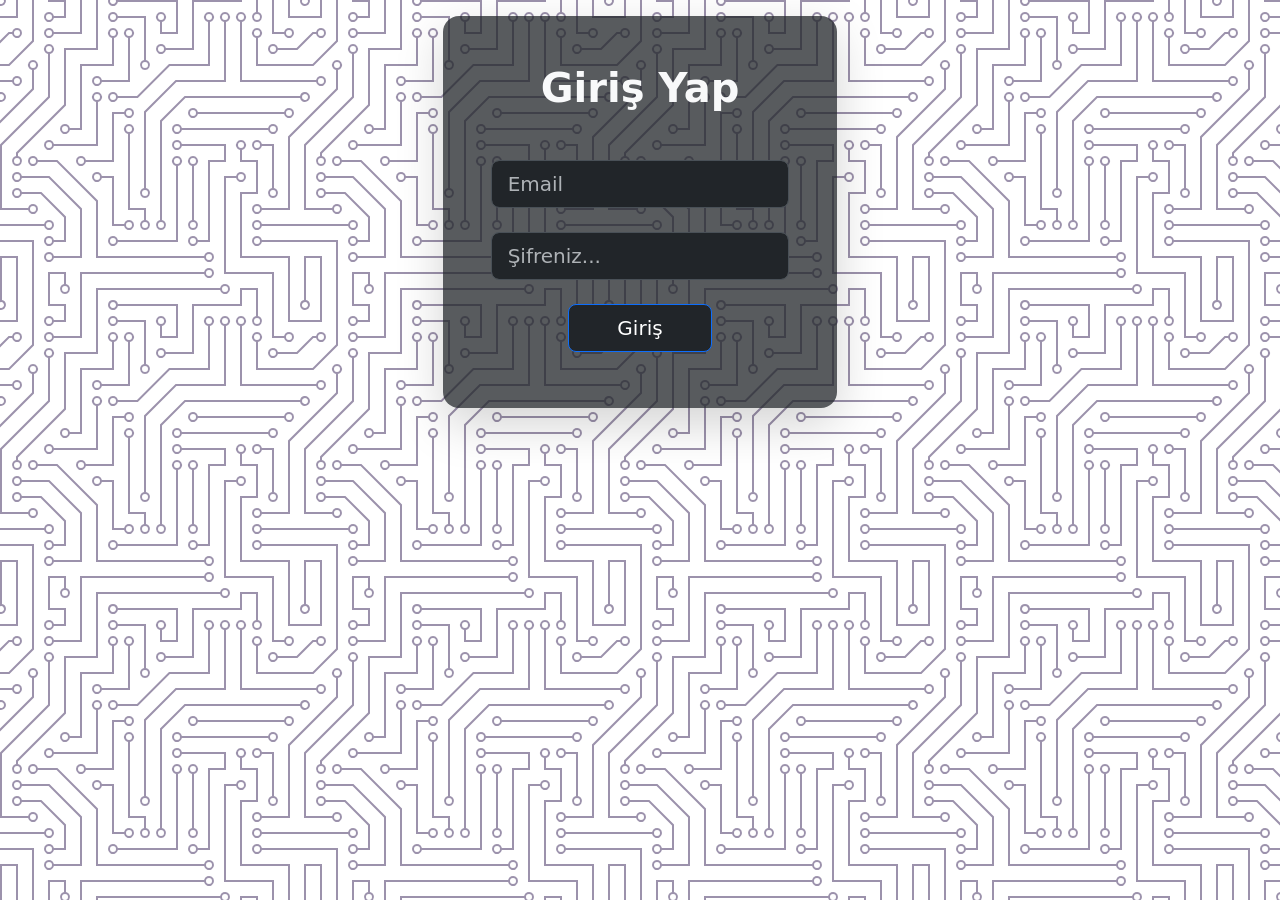
<file: index.html>
<!DOCTYPE html>
    <html lang="tr" data-bs-theme="dark">
    <head>
        <meta charset="UTF-8">
        <meta name="viewport" content="width=device-width, initial-scale=1.0">
        <title>Giriş</title>  
        <link href="https://cdn.jsdelivr.net/npm/bootstrap@5.3.2/dist/css/bootstrap.min.css" rel="stylesheet">
        <link rel="stylesheet" href="css/index.css">
    </head>
    <body>
    <div class="col-lg-4 mx-auto container-fluid px-3 pt-3">
        <div class="align-items-center bg-dark bg-opacity-75 p-4 p-md-5 rounded-4 shadow-lg">
            <div class="text-center text-md-start text-light">
                <h3 class="text-center fw-bold fs-1 mb-5">Giriş Yap</h3>
                <form novalidate action="login.php" method="post" onsubmit="formuDenetle(event)">
                    <div class="row text-center text-md-start text-light">
                        <div class="col-md-12"><input type="email" id="giris" name="giris" class="form-control form-control-lg mb-4" placeholder="Email"></div>
                        <div class="col-md-12"><input type="password" id="sifre-giris" name="sifre-giris" class="form-control form-control-lg mb-4" placeholder="Şifreniz..."></div>
                        <div class="col-12 d-flex justify-content-center">
                            <button type="submit" class="btn btn-primary btn-lg bg-dark w-md-auto px-5 mb-2">Giriş</button>
                        </div>

                        <div id="uyari-kutusu1"></div>
                        <div id="uyari-kutusu2"></div>
                        
                    </div>
                </form>
                
                
            </div>
        </div>
    </div>

    <script src="js/giris-dogrulama.js"></script>

    </body>
</html>
</file>
<file: css/index.css>
body {
background-color: #ffffff;
background-image: url("data:image/svg+xml,%3Csvg xmlns='http://www.w3.org/2000/svg' viewBox='0 0 304 304' width='304' height='304'%3E%3Cpath fill='%239C92AC' fill-opacity='1' d='M44.1 224a5 5 0 1 1 0 2H0v-2h44.1zm160 48a5 5 0 1 1 0 2H82v-2h122.1zm57.8-46a5 5 0 1 1 0-2H304v2h-42.1zm0 16a5 5 0 1 1 0-2H304v2h-42.1zm6.2-114a5 5 0 1 1 0 2h-86.2a5 5 0 1 1 0-2h86.2zm-256-48a5 5 0 1 1 0 2H0v-2h12.1zm185.8 34a5 5 0 1 1 0-2h86.2a5 5 0 1 1 0 2h-86.2zM258 12.1a5 5 0 1 1-2 0V0h2v12.1zm-64 208a5 5 0 1 1-2 0v-54.2a5 5 0 1 1 2 0v54.2zm48-198.2V80h62v2h-64V21.9a5 5 0 1 1 2 0zm16 16V64h46v2h-48V37.9a5 5 0 1 1 2 0zm-128 96V208h16v12.1a5 5 0 1 1-2 0V210h-16v-76.1a5 5 0 1 1 2 0zm-5.9-21.9a5 5 0 1 1 0 2H114v48H85.9a5 5 0 1 1 0-2H112v-48h12.1zm-6.2 130a5 5 0 1 1 0-2H176v-74.1a5 5 0 1 1 2 0V242h-60.1zm-16-64a5 5 0 1 1 0-2H114v48h10.1a5 5 0 1 1 0 2H112v-48h-10.1zM66 284.1a5 5 0 1 1-2 0V274H50v30h-2v-32h18v12.1zM236.1 176a5 5 0 1 1 0 2H226v94h48v32h-2v-30h-48v-98h12.1zm25.8-30a5 5 0 1 1 0-2H274v44.1a5 5 0 1 1-2 0V146h-10.1zm-64 96a5 5 0 1 1 0-2H208v-80h16v-14h-42.1a5 5 0 1 1 0-2H226v18h-16v80h-12.1zm86.2-210a5 5 0 1 1 0 2H272V0h2v32h10.1zM98 101.9V146H53.9a5 5 0 1 1 0-2H96v-42.1a5 5 0 1 1 2 0zM53.9 34a5 5 0 1 1 0-2H80V0h2v34H53.9zm60.1 3.9V66H82v64H69.9a5 5 0 1 1 0-2H80V64h32V37.9a5 5 0 1 1 2 0zM101.9 82a5 5 0 1 1 0-2H128V37.9a5 5 0 1 1 2 0V82h-28.1zm16-64a5 5 0 1 1 0-2H146v44.1a5 5 0 1 1-2 0V18h-26.1zm102.2 270a5 5 0 1 1 0 2H98v14h-2v-16h124.1zM242 149.9V160h16v34h-16v62h48v48h-2v-46h-48v-66h16v-30h-16v-12.1a5 5 0 1 1 2 0zM53.9 18a5 5 0 1 1 0-2H64V2H48V0h18v18H53.9zm112 32a5 5 0 1 1 0-2H192V0h50v2h-48v48h-28.1zm-48-48a5 5 0 0 1-9.8-2h2.07a3 3 0 1 0 5.66 0H178v34h-18V21.9a5 5 0 1 1 2 0V32h14V2h-58.1zm0 96a5 5 0 1 1 0-2H137l32-32h39V21.9a5 5 0 1 1 2 0V66h-40.17l-32 32H117.9zm28.1 90.1a5 5 0 1 1-2 0v-76.51L175.59 80H224V21.9a5 5 0 1 1 2 0V82h-49.59L146 112.41v75.69zm16 32a5 5 0 1 1-2 0v-99.51L184.59 96H300.1a5 5 0 0 1 3.9-3.9v2.07a3 3 0 0 0 0 5.66v2.07a5 5 0 0 1-3.9-3.9H185.41L162 121.41v98.69zm-144-64a5 5 0 1 1-2 0v-3.51l48-48V48h32V0h2v50H66v55.41l-48 48v2.69zM50 53.9v43.51l-48 48V208h26.1a5 5 0 1 1 0 2H0v-65.41l48-48V53.9a5 5 0 1 1 2 0zm-16 16V89.41l-34 34v-2.82l32-32V69.9a5 5 0 1 1 2 0zM12.1 32a5 5 0 1 1 0 2H9.41L0 43.41V40.6L8.59 32h3.51zm265.8 18a5 5 0 1 1 0-2h18.69l7.41-7.41v2.82L297.41 50H277.9zm-16 160a5 5 0 1 1 0-2H288v-71.41l16-16v2.82l-14 14V210h-28.1zm-208 32a5 5 0 1 1 0-2H64v-22.59L40.59 194H21.9a5 5 0 1 1 0-2H41.41L66 216.59V242H53.9zm150.2 14a5 5 0 1 1 0 2H96v-56.6L56.6 162H37.9a5 5 0 1 1 0-2h19.5L98 200.6V256h106.1zm-150.2 2a5 5 0 1 1 0-2H80v-46.59L48.59 178H21.9a5 5 0 1 1 0-2H49.41L82 208.59V258H53.9zM34 39.8v1.61L9.41 66H0v-2h8.59L32 40.59V0h2v39.8zM2 300.1a5 5 0 0 1 3.9 3.9H3.83A3 3 0 0 0 0 302.17V256h18v48h-2v-46H2v42.1zM34 241v63h-2v-62H0v-2h34v1zM17 18H0v-2h16V0h2v18h-1zm273-2h14v2h-16V0h2v16zm-32 273v15h-2v-14h-14v14h-2v-16h18v1zM0 92.1A5.02 5.02 0 0 1 6 97a5 5 0 0 1-6 4.9v-2.07a3 3 0 1 0 0-5.66V92.1zM80 272h2v32h-2v-32zm37.9 32h-2.07a3 3 0 0 0-5.66 0h-2.07a5 5 0 0 1 9.8 0zM5.9 0A5.02 5.02 0 0 1 0 5.9V3.83A3 3 0 0 0 3.83 0H5.9zm294.2 0h2.07A3 3 0 0 0 304 3.83V5.9a5 5 0 0 1-3.9-5.9zm3.9 300.1v2.07a3 3 0 0 0-1.83 1.83h-2.07a5 5 0 0 1 3.9-3.9zM97 100a3 3 0 1 0 0-6 3 3 0 0 0 0 6zm0-16a3 3 0 1 0 0-6 3 3 0 0 0 0 6zm16 16a3 3 0 1 0 0-6 3 3 0 0 0 0 6zm16 16a3 3 0 1 0 0-6 3 3 0 0 0 0 6zm0 16a3 3 0 1 0 0-6 3 3 0 0 0 0 6zm-48 32a3 3 0 1 0 0-6 3 3 0 0 0 0 6zm16 16a3 3 0 1 0 0-6 3 3 0 0 0 0 6zm32 48a3 3 0 1 0 0-6 3 3 0 0 0 0 6zm-16 16a3 3 0 1 0 0-6 3 3 0 0 0 0 6zm32-16a3 3 0 1 0 0-6 3 3 0 0 0 0 6zm0-32a3 3 0 1 0 0-6 3 3 0 0 0 0 6zm16 32a3 3 0 1 0 0-6 3 3 0 0 0 0 6zm32 16a3 3 0 1 0 0-6 3 3 0 0 0 0 6zm0-16a3 3 0 1 0 0-6 3 3 0 0 0 0 6zm-16-64a3 3 0 1 0 0-6 3 3 0 0 0 0 6zm16 0a3 3 0 1 0 0-6 3 3 0 0 0 0 6zm16 96a3 3 0 1 0 0-6 3 3 0 0 0 0 6zm0 16a3 3 0 1 0 0-6 3 3 0 0 0 0 6zm16 16a3 3 0 1 0 0-6 3 3 0 0 0 0 6zm16-144a3 3 0 1 0 0-6 3 3 0 0 0 0 6zm0 32a3 3 0 1 0 0-6 3 3 0 0 0 0 6zm16-32a3 3 0 1 0 0-6 3 3 0 0 0 0 6zm16-16a3 3 0 1 0 0-6 3 3 0 0 0 0 6zm-96 0a3 3 0 1 0 0-6 3 3 0 0 0 0 6zm0 16a3 3 0 1 0 0-6 3 3 0 0 0 0 6zm16-32a3 3 0 1 0 0-6 3 3 0 0 0 0 6zm96 0a3 3 0 1 0 0-6 3 3 0 0 0 0 6zm-16-64a3 3 0 1 0 0-6 3 3 0 0 0 0 6zm16-16a3 3 0 1 0 0-6 3 3 0 0 0 0 6zm-32 0a3 3 0 1 0 0-6 3 3 0 0 0 0 6zm0-16a3 3 0 1 0 0-6 3 3 0 0 0 0 6zm-16 0a3 3 0 1 0 0-6 3 3 0 0 0 0 6zm-16 0a3 3 0 1 0 0-6 3 3 0 0 0 0 6zm-16 0a3 3 0 1 0 0-6 3 3 0 0 0 0 6zM49 36a3 3 0 1 0 0-6 3 3 0 0 0 0 6zm-32 0a3 3 0 1 0 0-6 3 3 0 0 0 0 6zm32 16a3 3 0 1 0 0-6 3 3 0 0 0 0 6zM33 68a3 3 0 1 0 0-6 3 3 0 0 0 0 6zm16-48a3 3 0 1 0 0-6 3 3 0 0 0 0 6zm0 240a3 3 0 1 0 0-6 3 3 0 0 0 0 6zm16 32a3 3 0 1 0 0-6 3 3 0 0 0 0 6zm-16-64a3 3 0 1 0 0-6 3 3 0 0 0 0 6zm0 16a3 3 0 1 0 0-6 3 3 0 0 0 0 6zm-16-32a3 3 0 1 0 0-6 3 3 0 0 0 0 6zm80-176a3 3 0 1 0 0-6 3 3 0 0 0 0 6zm16 0a3 3 0 1 0 0-6 3 3 0 0 0 0 6zm-16-16a3 3 0 1 0 0-6 3 3 0 0 0 0 6zm32 48a3 3 0 1 0 0-6 3 3 0 0 0 0 6zm16-16a3 3 0 1 0 0-6 3 3 0 0 0 0 6zm0-32a3 3 0 1 0 0-6 3 3 0 0 0 0 6zm112 176a3 3 0 1 0 0-6 3 3 0 0 0 0 6zm-16 16a3 3 0 1 0 0-6 3 3 0 0 0 0 6zm0 16a3 3 0 1 0 0-6 3 3 0 0 0 0 6zm0 16a3 3 0 1 0 0-6 3 3 0 0 0 0 6zM17 180a3 3 0 1 0 0-6 3 3 0 0 0 0 6zm0 16a3 3 0 1 0 0-6 3 3 0 0 0 0 6zm0-32a3 3 0 1 0 0-6 3 3 0 0 0 0 6zm16 0a3 3 0 1 0 0-6 3 3 0 0 0 0 6zM17 84a3 3 0 1 0 0-6 3 3 0 0 0 0 6zm32 64a3 3 0 1 0 0-6 3 3 0 0 0 0 6zm16-16a3 3 0 1 0 0-6 3 3 0 0 0 0 6z'%3E%3C/path%3E%3C/svg%3E");
}

.navbar-brand kucuk {
    font-size: 0.6em;
    display: block;
    font-family: 'Courier New', Courier, monospace;
}

@media (min-width: 992px) {
    .navbar-nav.mx-auto {
        position: absolute;
        left: 50%;
        transform: translateX(-50%);
        margin: 0 !important;
    }
    
    #anaMenu .d-flex {
        margin-left: auto !important;
    }
}

.navbar-nav.mx-auto :hover {
    background-color: #676c72;
    border-radius: 3px;
}
</file>
<file: css/sehir.css>
* {box-sizing:border-box}

.slideshow-container {
  max-width: 2560px;
  position: relative;
  margin: auto;
}

.mySlides {
  display: none;
}

.prev, .next {
  cursor: pointer;
  position: absolute;
  top: 50%;
  width: auto;
  margin-top: -22px;
  padding: 16px;
  color: white;
  font-weight: bold;
  font-size: 18px;
  transition: 0.6s ease;
  border-radius: 0 3px 3px 0;
  user-select: none;
}

.next {
  right: 0;
  border-radius: 3px 0 0 3px;
}

.prev:hover, .next:hover {
  background-color: rgba(0,0,0,0.8);
}

.text {
  color: #f2f2f2;
  font-size: 15px;
  padding: 8px 12px;
  position: absolute;
  bottom: 8px;
  width: 100%;
  text-align: center;
}

.numbertext {
  color: #f2f2f2;
  font-size: 12px;
  padding: 8px 12px;
  position: absolute;
  top: 0;
}

.active{
  background-color: #717171;
}

.slide-fade {
  animation-name: fade;
  animation-duration: 1.5s;
}

@keyframes fade {
  from {opacity: .4}
  to {opacity: 1}
}

.mySlides img {
    width: 100%;
    height: 500px;
    object-fit: cover;
    border-radius: 8px;
}
</file>
